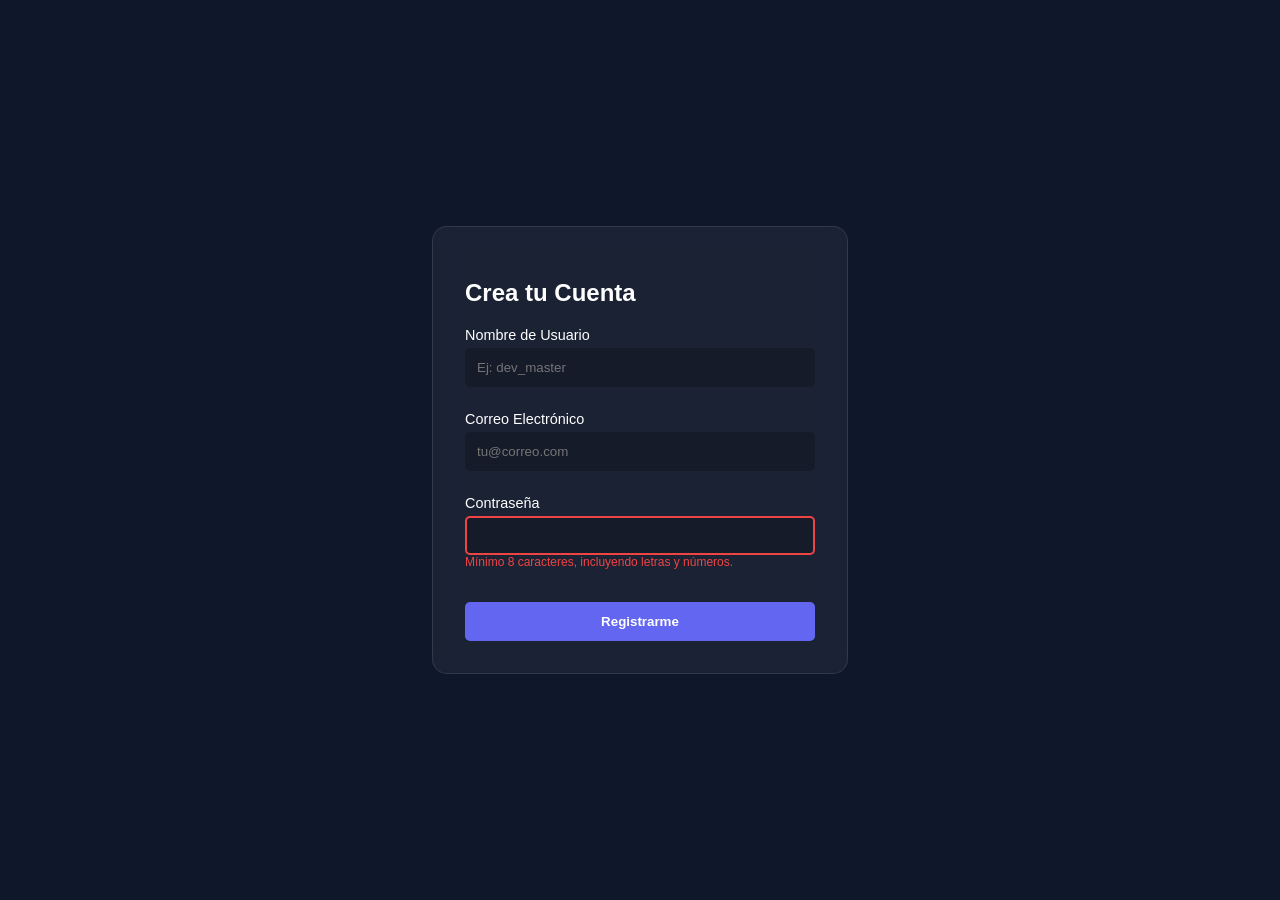
<file: tarea 2 chingg/index.html>
<!DOCTYPE html>
<html lang="es">
<head>
    <meta charset="UTF-8">
    <meta name="viewport" content="width=device-width, initial-scale=1.0">
    <title>Taller: Formulario Pro</title>
    <link rel="stylesheet" href="styles.css">
    <script src="scripts.js" defer></script>
</head>
<body>
    <div class="contenedor-principal">
        <form id="formulario-registro" novalidate>
            <h2>Crea tu Cuenta</h2>
            
            <div class="datos-entrada">
                <label for="nombreusuario">Nombre de Usuario</label>
                <input type="text" id="nombreusuario" placeholder="Ej: dev_master" required minlength="4">
                <span class="mensaje-error">El usuario debe tener al menos 4 caracteres.</span>
            </div>

            <div class="datos-entrada">
                <label for="correo">Correo Electrónico</label>
                <input type="email" id="correo" placeholder="tu@correo.com" required>
                <span class="mensaje-error">Ingresa un correo electrónico válido.</span>
            </div>

            <div class="datos-entrada">
                <label for="contraseña">Contraseña</label>
                <input type="password" id="contraseña" required pattern="(?=.*[A-Za-z])(?=.*\d)[A-Za-z\d]{8,}">
                <span class="mensaje-error">Mínimo 8 caracteres, incluyendo letras y números.</span>
                <div class="nivel-seguridad" id="nivelseguridad"></div>
            </div>

            <button type="submit" id="botonenviar">Registrarme</button>
        </form>
    </div>
</body>
</html>
</file>
<file: tarea 2 chingg/styles.css>
:root {
    --color-principal: #6366f1;
    --color-error: #ef4444;
    --color-exitoso: #22c55e;
    --color-fondo: #0f172a;
}

body {
    background: var(--color-fondo);
    display: flex;
    justify-content: center;
    align-items: center;
    height: 100vh;
    margin: 0;
    font-family: 'Segoe UI', sans-serif;
}

.contenedor-principal {
    background: rgba(255, 255, 255, 0.05);
    backdrop-filter: blur(10px);
    padding: 2rem;
    border-radius: 15px;
    border: 1px solid rgba(255, 255, 255, 0.1);
    width: 350px;
    color: white;
}

.datos-entrada {
    margin-bottom: 1.5rem;
    position: relative;
}

label {
    display: block;
    margin-bottom: 5px;
    font-size: 0.9rem;
}

input {
    width: 100%;
    padding: 10px;
    background: rgba(0, 0, 0, 0.2);
    border: 2px solid transparent;
    border-radius: 5px;
    color: white;
    box-sizing: border-box;
    transition: 0.3s;
}

input:focus {
    outline: none;
    border-color: var(--color-principal);
}

input:invalid:not(:placeholder-shown) {
    border-color: var(--color-error);
}

.mensaje-error {
    color: var(--color-error);
    font-size: 0.75rem;
    display: none;
}

input:invalid:not(:placeholder-shown) + .mensaje-error {
    display: block;
}

button {
    width: 100%;
    padding: 12px;
    background: var(--color-principal);
    border: none;
    color: white;
    font-weight: bold;
    border-radius: 5px;
    cursor: pointer;
}

.nivel-seguridad {
    height: 4px;
    width: 0%;
    background: var(--color-error);
    margin-top: 5px;
    transition: 0.5s;
}
</file>
